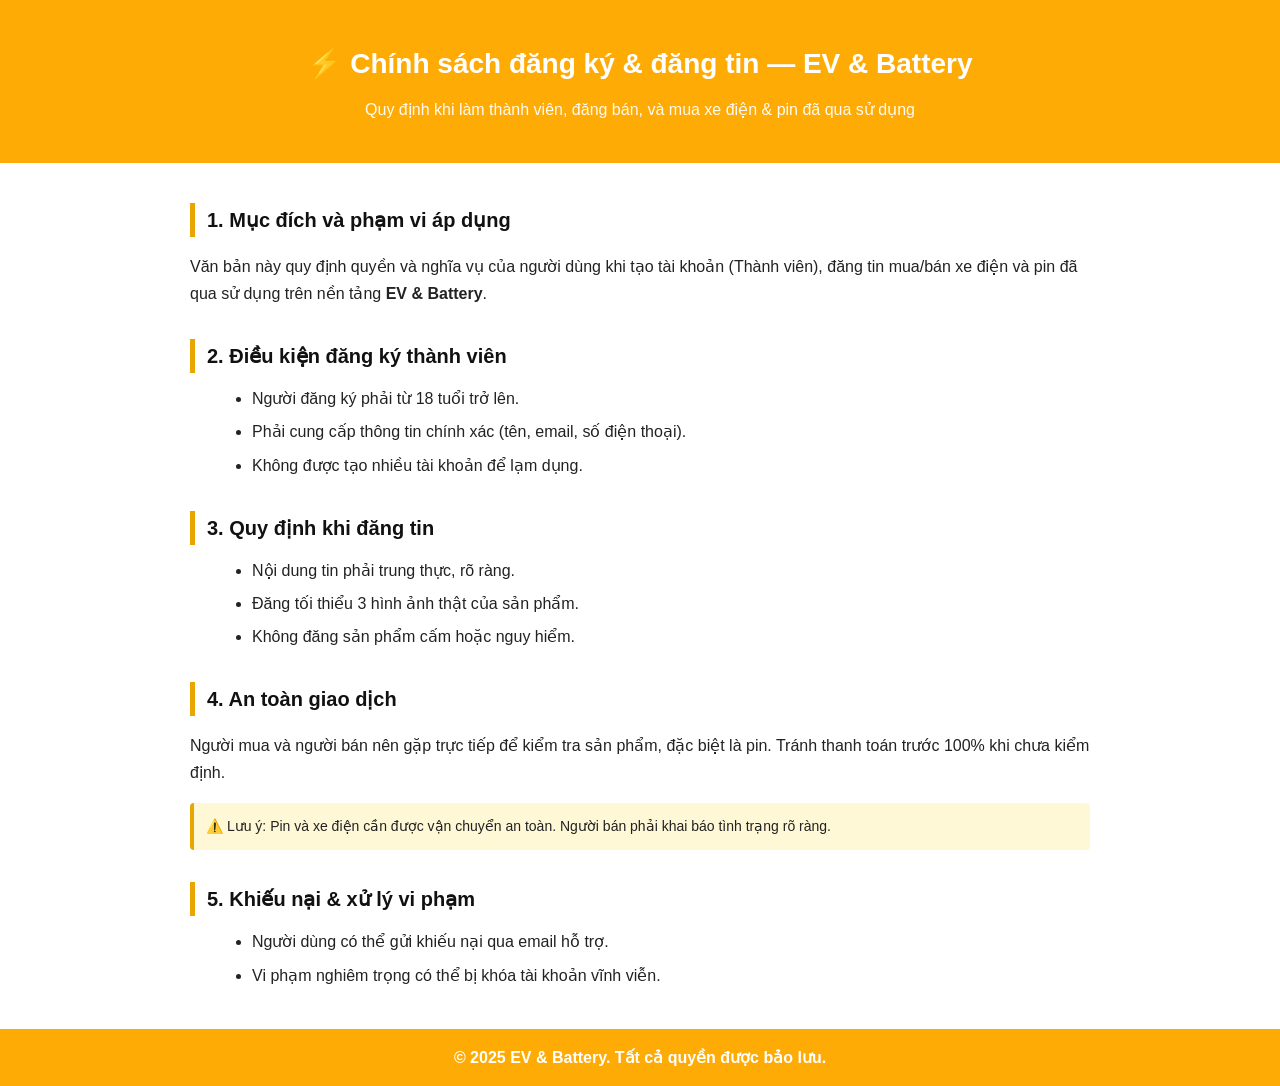
<file: templates/policy.html>
<!DOCTYPE html>
<html lang="vi">
<head>
    <meta charset="utf-8" />
    <meta name="viewport" content="width=device-width,initial-scale=1" />
    <title>Chính sách sử dụng | EV & Battery</title>
    <style>
    body {
        font-family: "Segoe UI", Roboto, Arial, sans-serif;
        margin: 0;
        background: #fff;
        color: #222;
        line-height: 1.7;
    }
    header {
        background: #ffab06;
        color: #fff;
        padding: 40px 20px;
        text-align: center;
    }
    header h1 {
        margin: 0;
        font-size: 28px;
    }
    header p {
        margin: 8px 0 0;
        font-size: 16px;
        opacity: 0.95;
    }
    .container {
        max-width: 900px;
        margin: 40px auto;
        padding: 0 20px;
    }
    section {
        margin-bottom: 32px;
    }
    section h2 {
        font-size: 20px;
        margin-bottom: 12px;
        color: #111;
        border-left: 5px solid #e9a600;
        padding-left: 12px;
    }
    ul, ol {
        margin: 10px 0 10px 22px;
    }
    li {
        margin-bottom: 6px;
    }
    .note {
        background: #fff8d6;
        border-left: 4px solid #e9a600;
        padding: 12px;
        margin: 16px 0;
        border-radius: 4px;
        font-size: 14px;
    }
    footer {
        background: #ffab06; 
        text-align: center;
        color: #ffffff;      
        font-weight: bold;
        padding: 15px;
        margin-top: 40px;
    }

  </style>
</head>
<body>
    <header>
        <h1>⚡ Chính sách đăng ký & đăng tin — EV & Battery</h1>
        <p>Quy định khi làm thành viên, đăng bán, và mua xe điện & pin đã qua sử dụng</p>
    </header>

    <div class="container">
        <section>
        <h2>1. Mục đích và phạm vi áp dụng</h2>
        <p>Văn bản này quy định quyền và nghĩa vụ của người dùng khi tạo tài khoản (Thành viên), đăng tin mua/bán xe điện và pin đã qua sử dụng trên nền tảng <strong>EV & Battery</strong>.</p>
        </section>

        <section>
        <h2>2. Điều kiện đăng ký thành viên</h2>
        <ul>
            <li>Người đăng ký phải từ 18 tuổi trở lên.</li>
            <li>Phải cung cấp thông tin chính xác (tên, email, số điện thoại).</li>
            <li>Không được tạo nhiều tài khoản để lạm dụng.</li>
        </ul>
        </section>

        <section>
        <h2>3. Quy định khi đăng tin</h2>
        <ul>
            <li>Nội dung tin phải trung thực, rõ ràng.</li>
            <li>Đăng tối thiểu 3 hình ảnh thật của sản phẩm.</li>
            <li>Không đăng sản phẩm cấm hoặc nguy hiểm.</li>
        </ul>
        </section>

        <section>
        <h2>4. An toàn giao dịch</h2>
        <p>Người mua và người bán nên gặp trực tiếp để kiểm tra sản phẩm, đặc biệt là pin. Tránh thanh toán trước 100% khi chưa kiểm định.</p>
        <div class="note">⚠️ Lưu ý: Pin và xe điện cần được vận chuyển an toàn. Người bán phải khai báo tình trạng rõ ràng.</div>
        </section>

        <section>
        <h2>5. Khiếu nại & xử lý vi phạm</h2>
        <ul>
            <li>Người dùng có thể gửi khiếu nại qua email hỗ trợ.</li>
            <li>Vi phạm nghiêm trọng có thể bị khóa tài khoản vĩnh viễn.</li>
        </ul>
        </section>
    </div>

    <footer>
        © 2025 EV & Battery. Tất cả quyền được bảo lưu.
    </footer>
</body>
</html>
</file>
